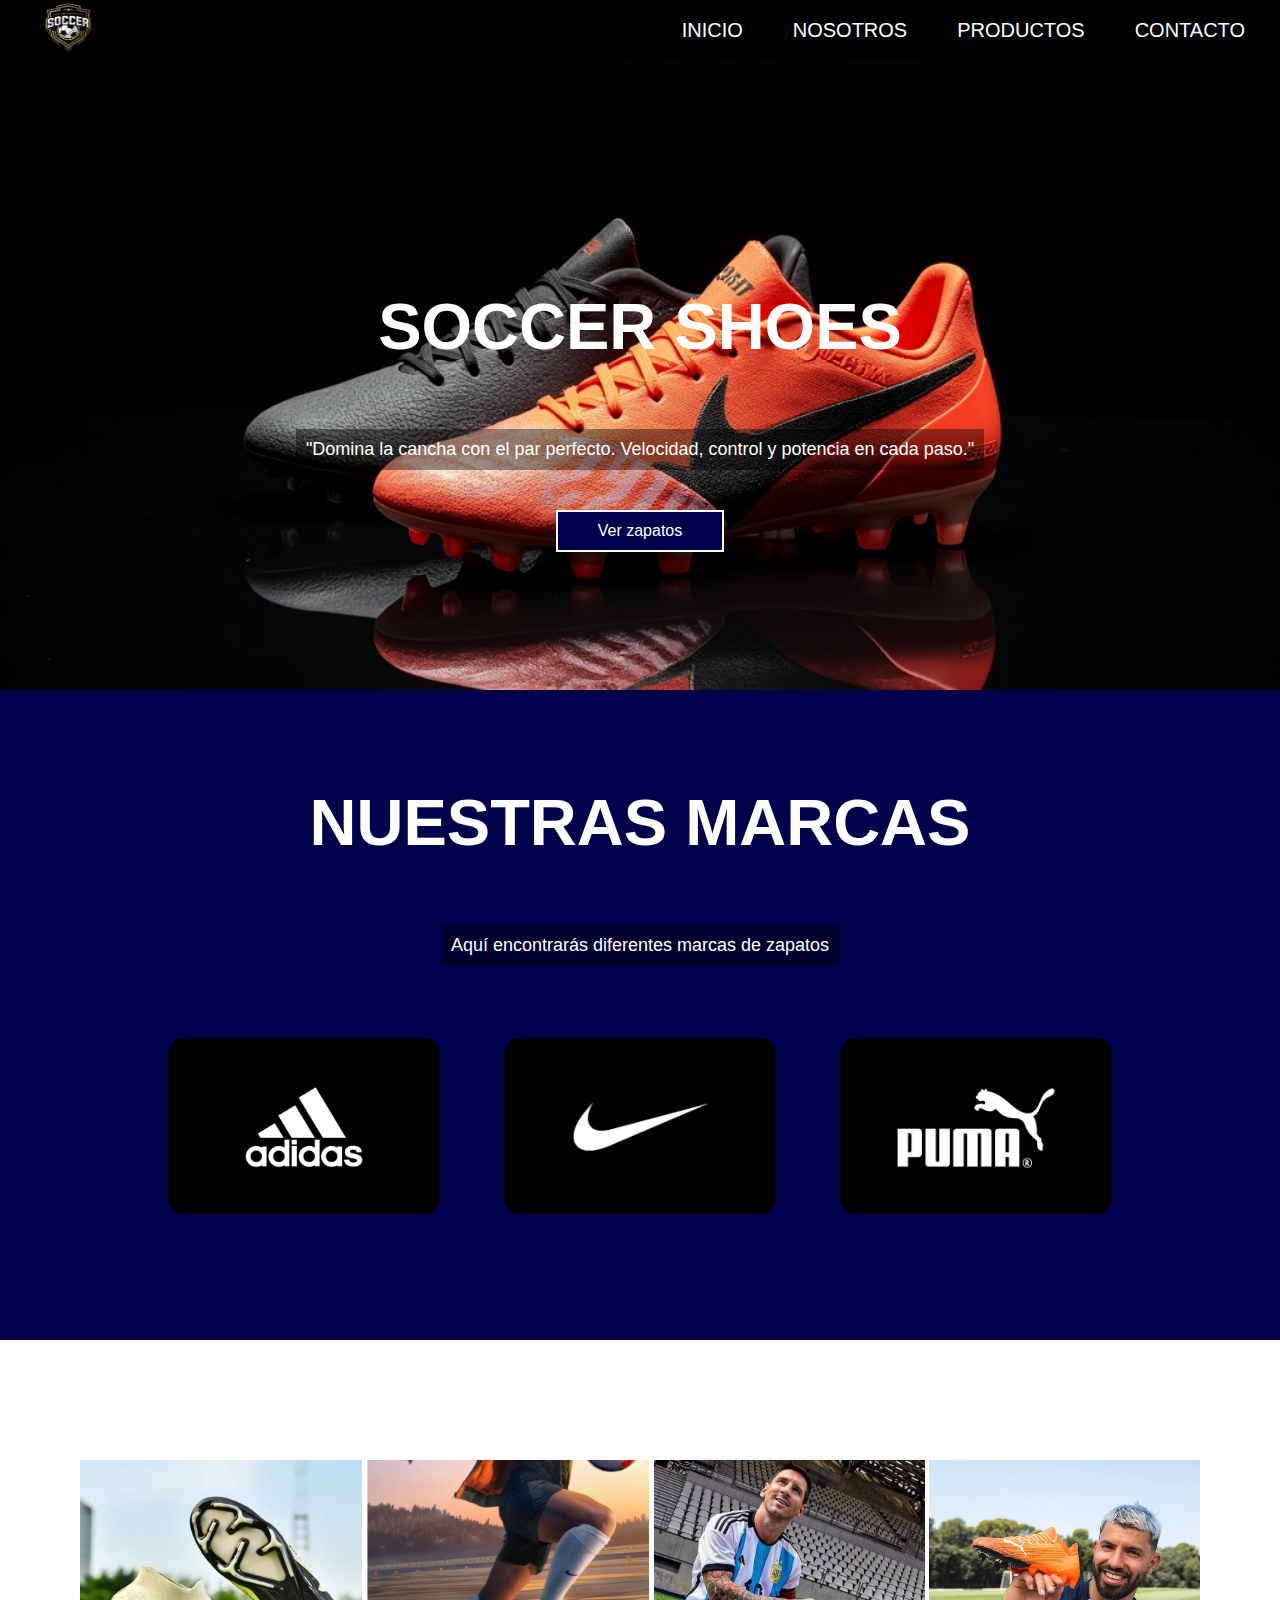
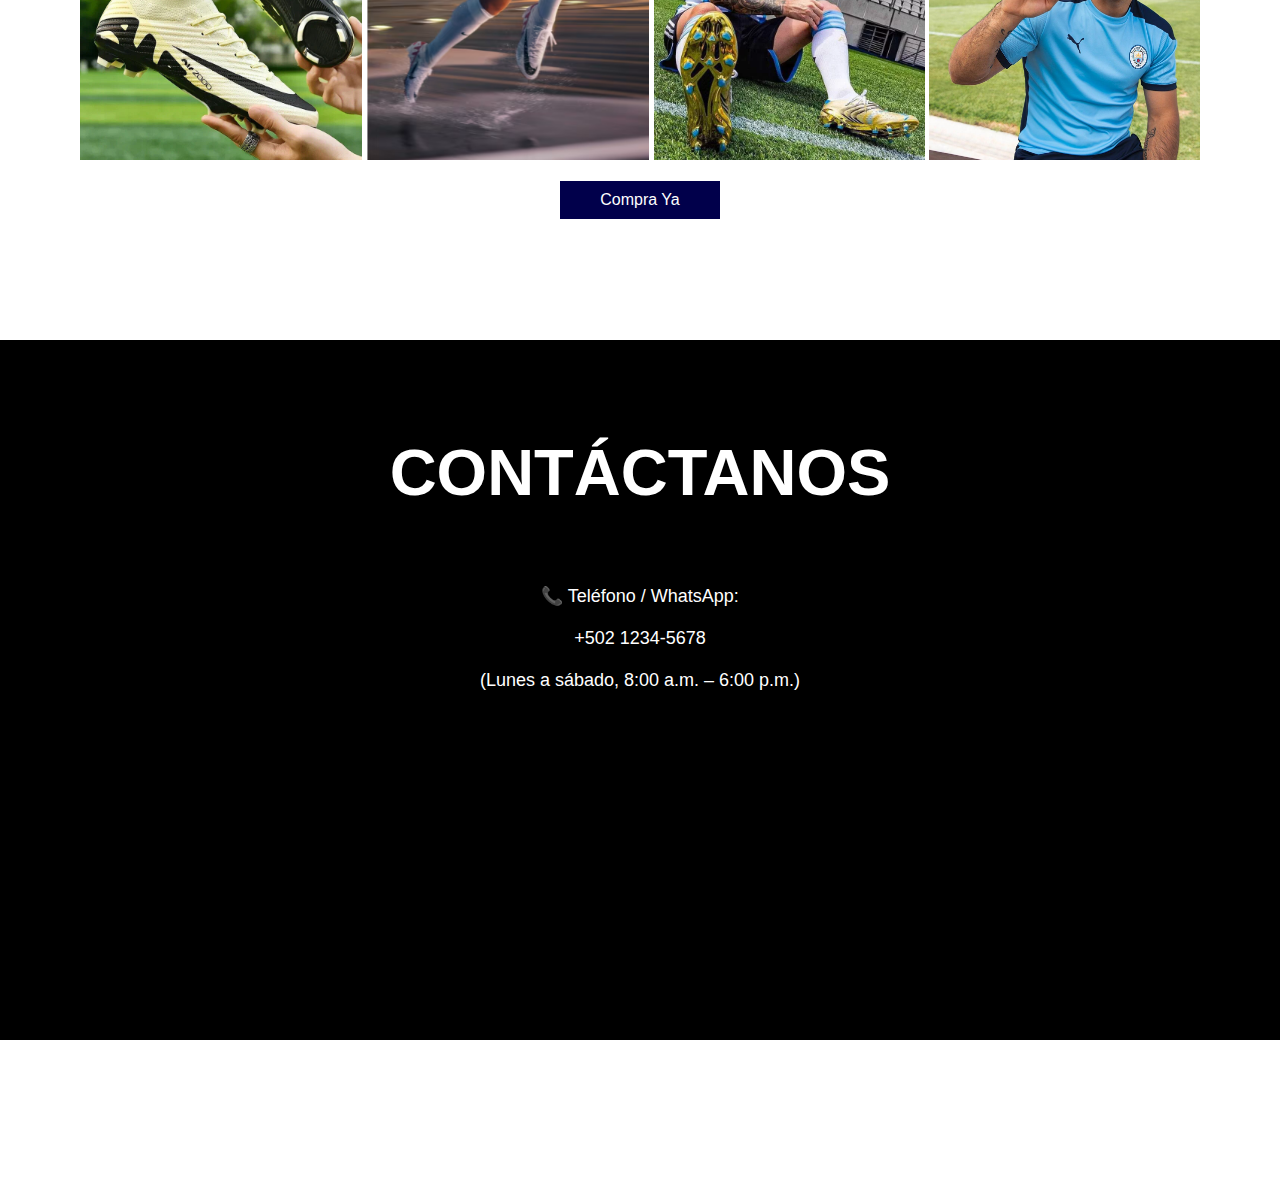
<file: index.html>
<!DOCTYPE html>
<html lang="en">
<head>
    <meta charset="UTF-8">
    <meta name="viewport" content="width=device-width, initial-scale=1.0">
    <link rel="stylesheet" href="https://cdnjs.cloudflare.com/ajax/libs/font-awesome/5.15.1/css/all.min.css">
    <link rel="stylesheet" href="style.css">
    <title>Proyecto 2</title>
</head>
<body>
    
    <div class="head">

        <div class="logo">
            <a href="#"><img src="img/logoprin.jpeg" width="76" height="65"></a> 
        </div>

        <nav class="navbar">
            <a href="">Inicio</a>
            <a href="nosotros.html.html">Nosotros</a>
            <a href="productos.html.html">Productos</a>
            <a href="contacto.html">Contacto</a>
        </nav>

    </div>
    
    <header class="content header">
        <h2 class="title">Soccer Shoes</h2>
        <p>
            "Domina la cancha con el par perfecto. Velocidad, control y potencia en cada paso."
        </p>

        <div class="btn-home">
            <a href="productos.html.html" class="btn">Ver zapatos</a>
        </div>
    </header>

    <section class="content sau">

        <h2 class="title">Nuestras Marcas</h2>
        <p>
            Aquí encontrarás diferentes marcas de zapatos
        </p>
            
            <div class="box-container">

                <div class="box">
                    <a href="https://www.adidas.com.gt/zapatos%20futbol?map=ft">
                        <img src="img/adidas.webp" width="180px">
                    </a>
                    <h3></h3>
                
                    <p></p>
                </div>
                <div class="box">
                    <a href="https://www.nike.com/mx/w/calzado-futbol-tacos-5ufbh?msockid=24f31310f3e66dda3bb506f4f2416cbb">
                    <img src="img/nike.jpg" width="225px">
                    </a>
                    <h3></h3>
                    <p></p>
                </div>
                <div class="box">
                    <a href="https://us.puma.com/us/es/men/shoes/soccer?msockid=24f31310f3e66dda3bb506f4f2416cbb">
                     <img src="img/puma.webp" width="180px">
                     </a>
                    <h3></h3>
                    <p></p>
                </div>

            </div>

    </section>


    <section class="content price">

        <article class="contain">
            
           <img src="img/im1.jpg" style="width:25%; height:300px; object-fit:cover;"> <img src="img/im2.avif" style="width:25%; height:300px; object-fit:cover;"> <img src="img/im3.webp" style="width:24%; height:300px; object-fit:cover;"> <img src="img/im4.jpg" style="width:24%; height:300px; object-fit:cover;">

            <a href="productos.html.html" class="btn">Compra Ya</a>

        </article>

    </section>

    <section class="content contact">
        <h2 class="title">Contáctanos</h2>
        <p>
            📞 Teléfono / WhatsApp:
        <br></br>
+502 1234-5678
        <br></br>
(Lunes a sábado, 8:00 a.m. – 6:00 p.m.)
        </p>
        <figure class="mapk">
          <iframe src="https://www.google.com/maps/embed?pb=!1m18!1m12!1m3!1d61525.28154935292!2d-90.42571024464493!3d15.466666542761734!2m3!1f0!2f0!3f0!3m2!1i1024!2i768!4f13.1!3m3!1m2!1s0x858a41337d7ecf53%3A0x4a10d9972701dce7!2zQ29iw6Fu!5e0!3m2!1ses-419!2sgt!4v1749787771011!5m2!1ses-419!2sgt" width="600" height="450" style="border:0;" allowfullscreen="" loading="lazy" referrerpolicy="no-referrer-when-downgrade"></iframe>
        </figure>
    </section>
</body>
</html>
</file>
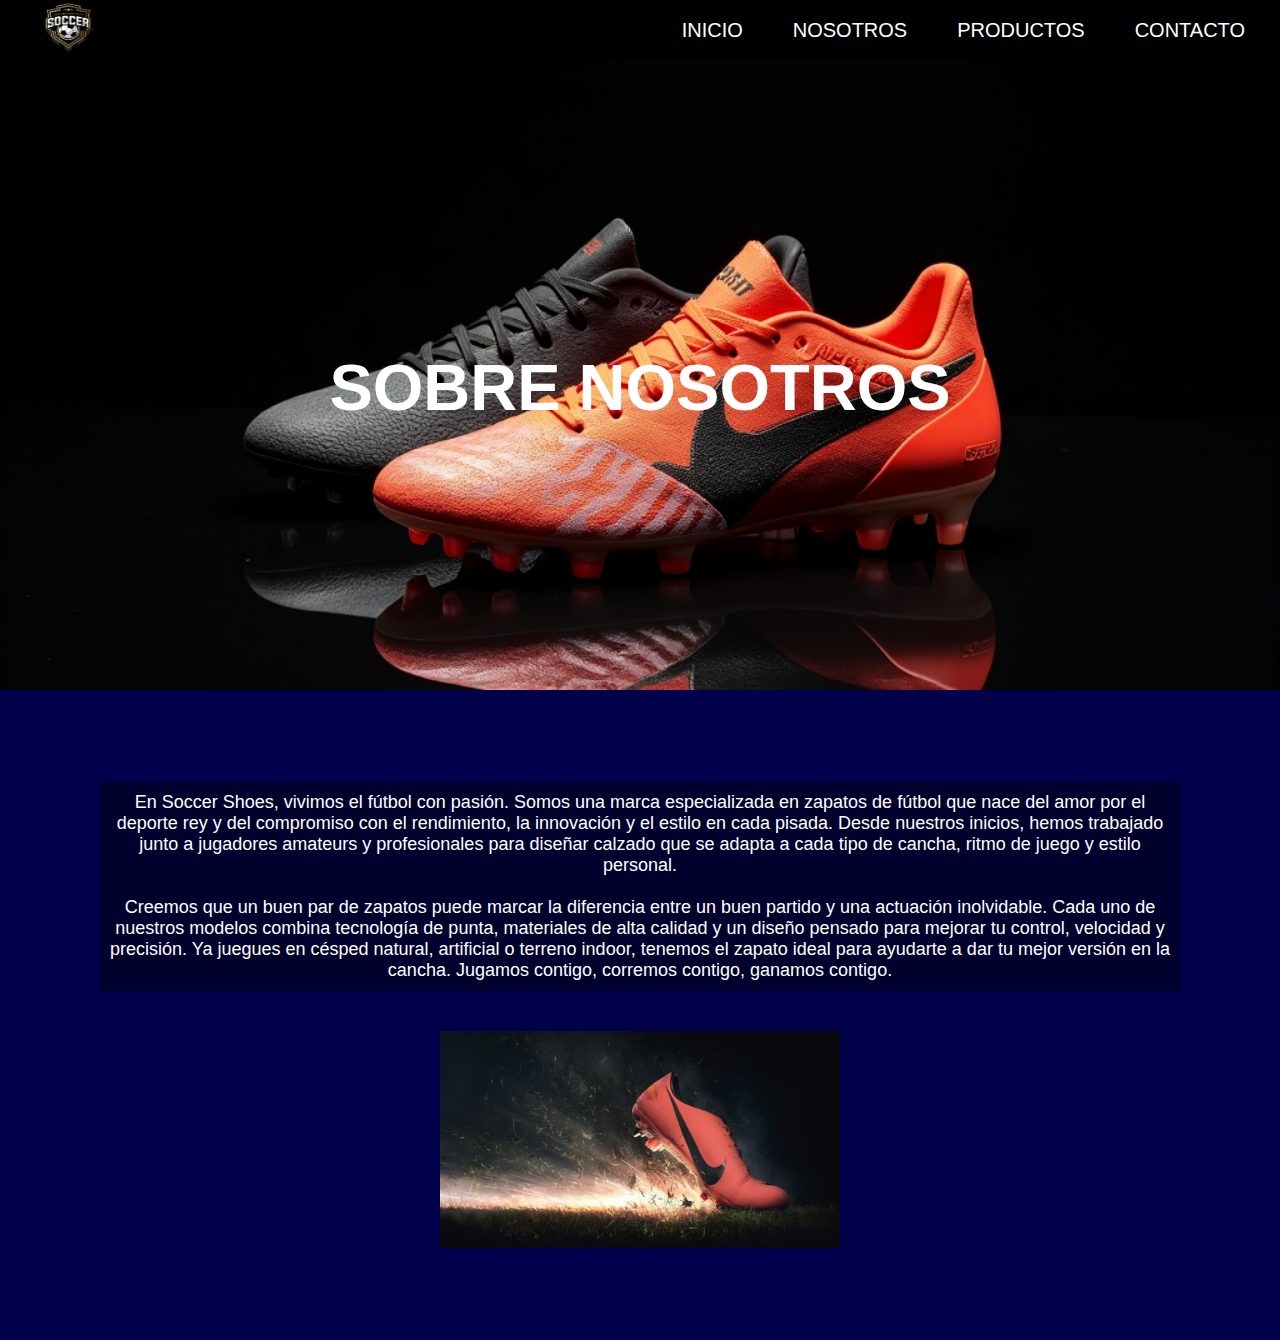
<file: nosotros.html.html>
<!DOCTYPE html>
<html lang="en">
<head>
    <meta charset="UTF-8">
    <meta name="viewport" content="width=device-width, initial-scale=1.0">
    <link rel="stylesheet" href="https://cdnjs.cloudflare.com/ajax/libs/font-awesome/5.15.1/css/all.min.css">
    <link rel="stylesheet" href="style.css">
    <title>Mi primera página</title>
</head>
<body>
    
    <div class="head">

        <div class="logo">
           <a href="#"><img src="img/logoprin.jpeg" width="76" height="65"></a> 
        </div>

        <nav class="navbar">
            <a href="index.html">Inicio</a>
            <a href="">Nosotros</a>
            <a href="productos.html.html">Productos</a>
            <a href="contacto.html">Contacto</a>
        </nav>

    </div>
    
    <header class="content header">
        <h2 class="title">Sobre Nosotros</h2>
    </header>

    <section class="content sau">

        <p> 
            
En Soccer Shoes, vivimos el fútbol con pasión. Somos una marca especializada en zapatos de fútbol que nace del amor por el deporte rey y del compromiso con el rendimiento, la innovación y el estilo en cada pisada.

Desde nuestros inicios, hemos trabajado junto a jugadores amateurs y profesionales para diseñar calzado que se adapta a cada tipo de cancha, ritmo de juego y estilo personal. 
<br></br>
Creemos que un buen par de zapatos puede marcar la diferencia entre un buen partido y una actuación inolvidable.

Cada uno de nuestros modelos combina tecnología de punta, materiales de alta calidad y un diseño pensado para mejorar tu control, velocidad y precisión. Ya juegues en césped natural, artificial o terreno indoor, tenemos el zapato ideal para ayudarte a dar tu mejor versión en la cancha.

Jugamos contigo, corremos contigo, ganamos contigo.


        </p>
        <img src="img/fotonos.jpeg" alt="fotonos" center; width="400px">
        
</body>
</html>
</file>
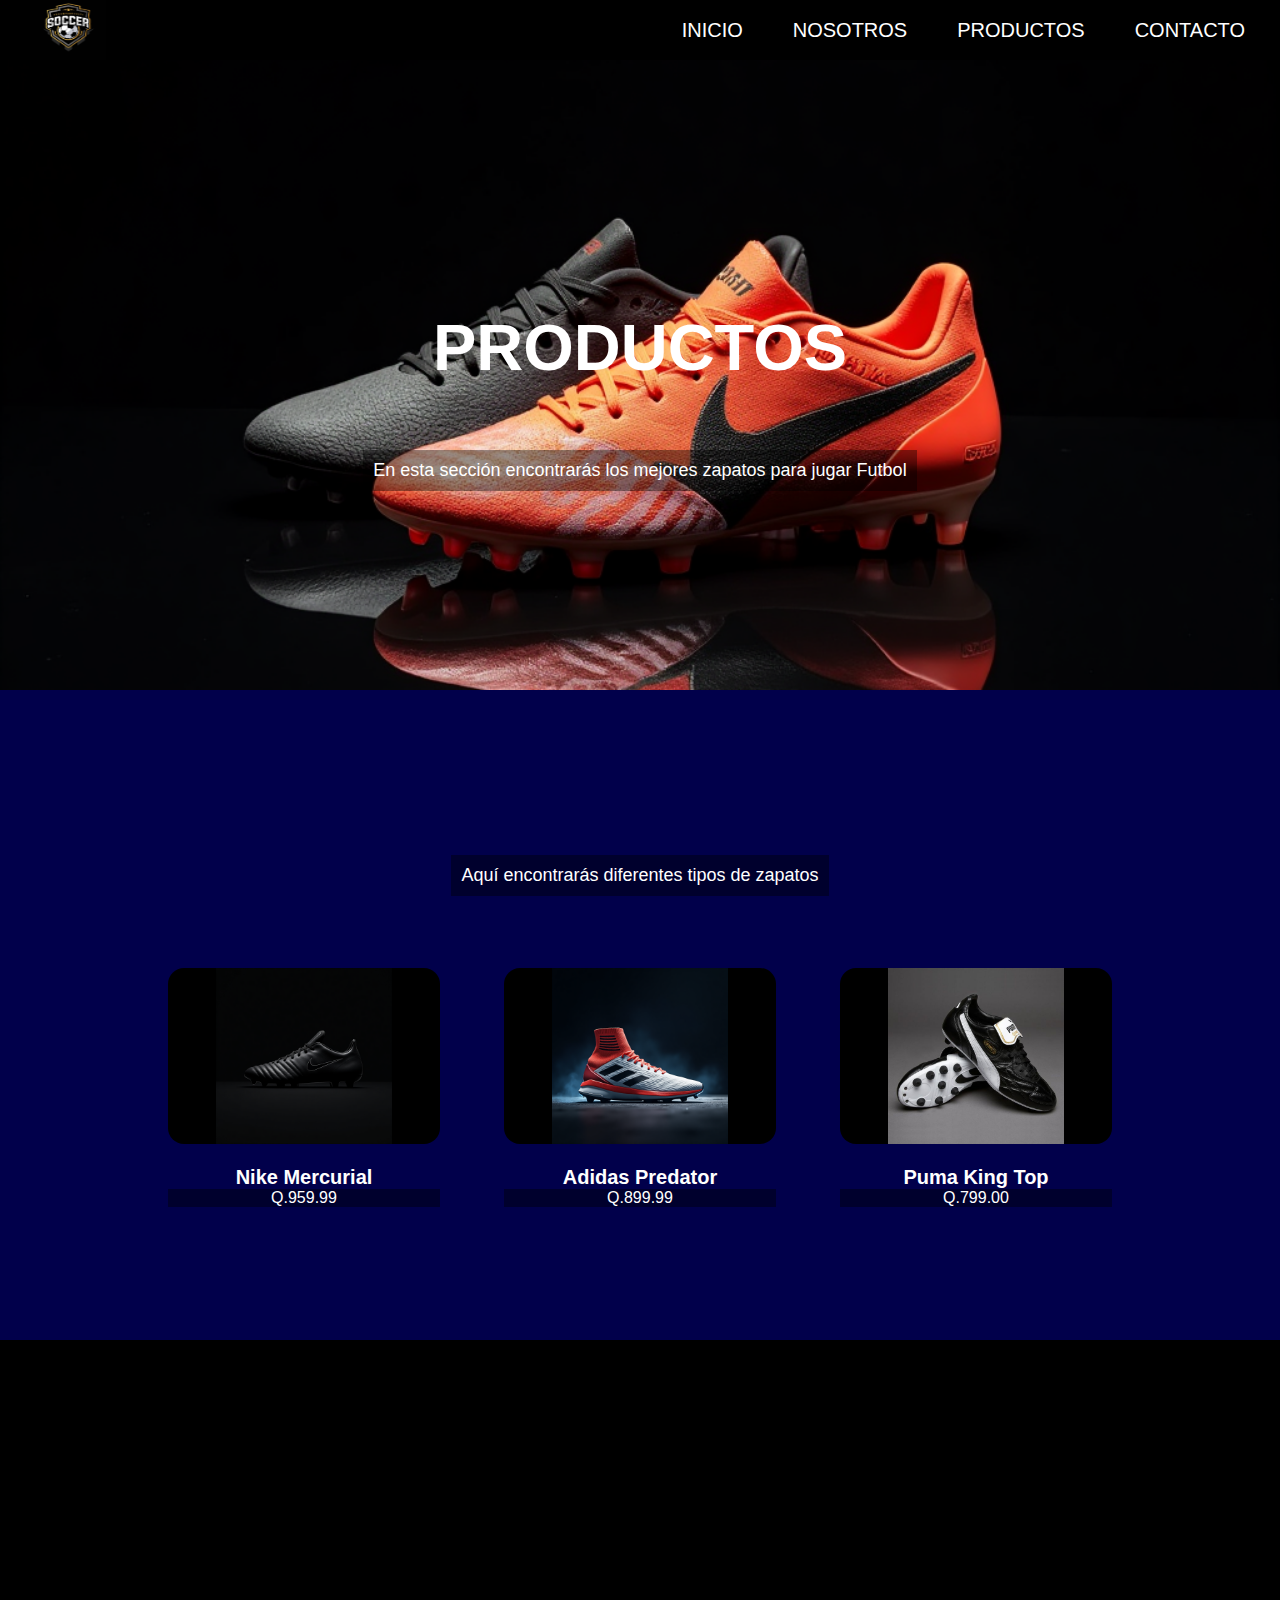
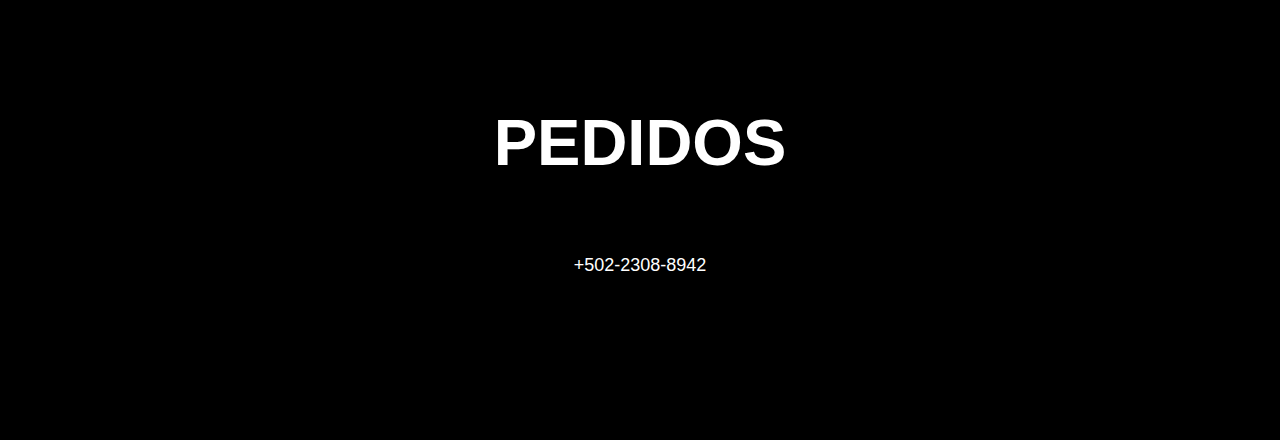
<file: productos.html.html>
<!DOCTYPE html>
<html lang="en">
<head>
    <meta charset="UTF-8">
    <meta name="viewport" content="width=device-width, initial-scale=1.0">
    <link rel="stylesheet" href="https://cdnjs.cloudflare.com/ajax/libs/font-awesome/5.15.1/css/all.min.css">
    <link rel="stylesheet" href="style.css">
    <title>Mi primera página</title>
</head>
<body>
    
    <div class="head">

        <div class="logo">
            <a href="#"><img src="img/logoprin.jpeg" width="76" height="65"></a>
        </div>

        <nav class="navbar">
            <a href="index.html">Inicio</a>
            <a href="nosotros.html.html">Nosotros</a>
            <a href="productos.html.html">Productos</a>
            <a href="contacto.html">Contacto</a>
        </nav>

    </div>
    
    <header class="content header">
        <h2 class="title">Productos</h2>
        <p>
            En esta sección encontrarás los mejores zapatos para jugar Futbol
        </p>

        </div>
    </header>

    <section class="content sau">

        
        <p>
            Aquí encontrarás diferentes tipos de zapatos
        </p>
            
            <div class="box-container">

                <div class="box">
                     <img src="img/fondoprin2.png" width="176px">
                     <br></br>
                    <h3>Nike Mercurial</h3>
                    <p>Q.959.99</p>
                </div>
                <div class="box">
                     <img src="img/fondoz.png" width="176px">
                     <br></br>
                    <h3>Adidas Predator</h3>
                    <p>Q.899.99</p>
                </div>
                <div class="box">
                     <img src="img/zpuma.jpg" width="176px">
                     <br></br>
                    <h3>Puma King Top</h3>
                    <p>Q.799.00</p>
                </div>

            </div>

    </section>
    
    <section class="content contact">
        <h2 class="title">Pedidos</h2>
        <p>+502-2308-8942</p>

    </section>
</body>
</html>
</file>
<file: style.css>
*{
    margin: 0;
    padding: 0;
    border: 0;
    font-size: 100%;
    vertical-align: baseline;
}

body {
    text-align: center;
    font-family: sans-serif;
}

.head {
    display: flex;
    align-items: center;
    justify-content: space-between;
    height: 60px;
    background: #000000;
    position: fixed;
    width: 100%;
    z-index: 100;
}

.navbar {
    display: flex;
    margin-right: 10px;
}

.logo {
    margin-left: 30px;
}

.logo a {
    text-decoration: none;
    color: #ffffff;
    text-transform: uppercase;
    font-size: 25px;
}

.navbar a {
    display: block;
    padding: 25px 25px;
    color: #ffffff;
    text-decoration: none;
    text-transform: uppercase;
    font-size: 20px;
    transition: 0.3s;
}
.navbar a:hover {
    background: #01004b;
    border-radius: 10px;
}

.header {
    display: flex;
    justify-content: center;
    align-items: center;
    
}

.header {
    padding-top: 150px;
    height: 60vh !important;
    background: url(img/fondo2.png) no-repeat center;
    background-size: cover;
}

.title {
    margin-bottom: 65px;
    font-size: 65px;
    font-weight: 600;
    text-transform: uppercase;
    color: #ffffff;
}

p {
    padding: 10px;
    background-color: #00000063;
    margin-bottom: 40px;
    font-size: 18px;
    color:#ffffff;
}

.btn {
    display: inline-block;
    margin-top: 15px;
    padding: 10px 40px;
    border: 2px solid #ffffff;
    color: #ffffff;
    text-decoration: none;
    background:#01004b;
}

.btn:hover {
    background: none;
}

.btn-home {
    display: flex;
}

.btn-home a {
    margin: 0 10px;
} 

.content {
    height: 50vh;
    display: flex;
    flex-direction: column;
    justify-content: center;
    align-items: center;
    
}

.sau {
    padding: 100px;
    background: #01004b;
}
.box-container {
    display: flex;
    justify-content: center;
    flex-wrap: wrap;
    text-align: center;

}

.box-container .box {
    height: 11rem;
    width: 17rem;
    background: #000000;
    text-align: center;
    border-radius: 1rem;
    box-shadow: 0. 3rem 5rem rgba(0, 0 , 0, .5);
    margin: 2rem;

}

.box-container .box i {
    height: 3rem;
    width: 3rem;
    line-height: 3rem;
    text-align: center;
    border-radius: 50%;
    color: #fff;
    background: #01004b;
    font-size: 2rem;
    margin: 1rem 0;
}

.box-container .box h3 {
    font-size: 20px;
    color: #ffffff;

}

.box-container .box p {
    padding: 0 15px;
    font-size: 16px;
}

.about {
    background: #000000;

}

.price {
    padding: 75px;
    background: url(img/fondoprin2.png) no-repeat center;
    background-attachment: fixed;
    background-size: cover;
    text-align: center;

}

.contact {
    padding-top: 250px;
    background: #000000;
    padding-bottom: 0;

}

@media (max-width: 768px) {

    .title {
        margin-bottom: 0;
        font-size: 40px;
    }

.sau {
    height: 120vh;
}

.navbar {
    display: none;
}

}


.container-form {
    width: 100%;
    max-width: 1100px;
    margin:auto;
    display:grid;
    grid-template-columns: repeat(2,1fr);
    grid-gap: 50px;
    margin-top: 90px;
}
.container-form h2{
    margin-bottom: 15px;
    font-size: 35px;
    color: white;
}
.container-form p {
    font-size: 17px;
    line-height: 30px;
    margin-bottom: 30px;
    color: white;
}
.container-form a{
    font-size: 17px;
    display: inline-block;
    text-decoration: none;
    color:rgb(255, 255, 255);
    width: 100%;
    margin-bottom: 15px;
    font-weight: 700;
}
.container-form form .campo, textarea {
    width: 100%;
    padding: 15px 10px;
    font-size: 15px;
    border: 1px solid #dbdbdb;
    margin-bottom: 20px;
    border-radius: 3px;
    outline: 0px;   
}

.container-form form textarea {
     max-width: 530px;
     min-width: 530px;
     min-height: 140px;
     max-height: 150px;
}
.container-form .btn-enviar {
     padding: 15px;
     font-size: 16px;
     border: none;
     background: #ff0000;
     color: white;
     border-radius: 3px;
     cursor: pointer;
     transition: all 300ms ease;
}
.container-form .btn-enviar:hover{
     color: white;
     background: #000000;
}
</file>
